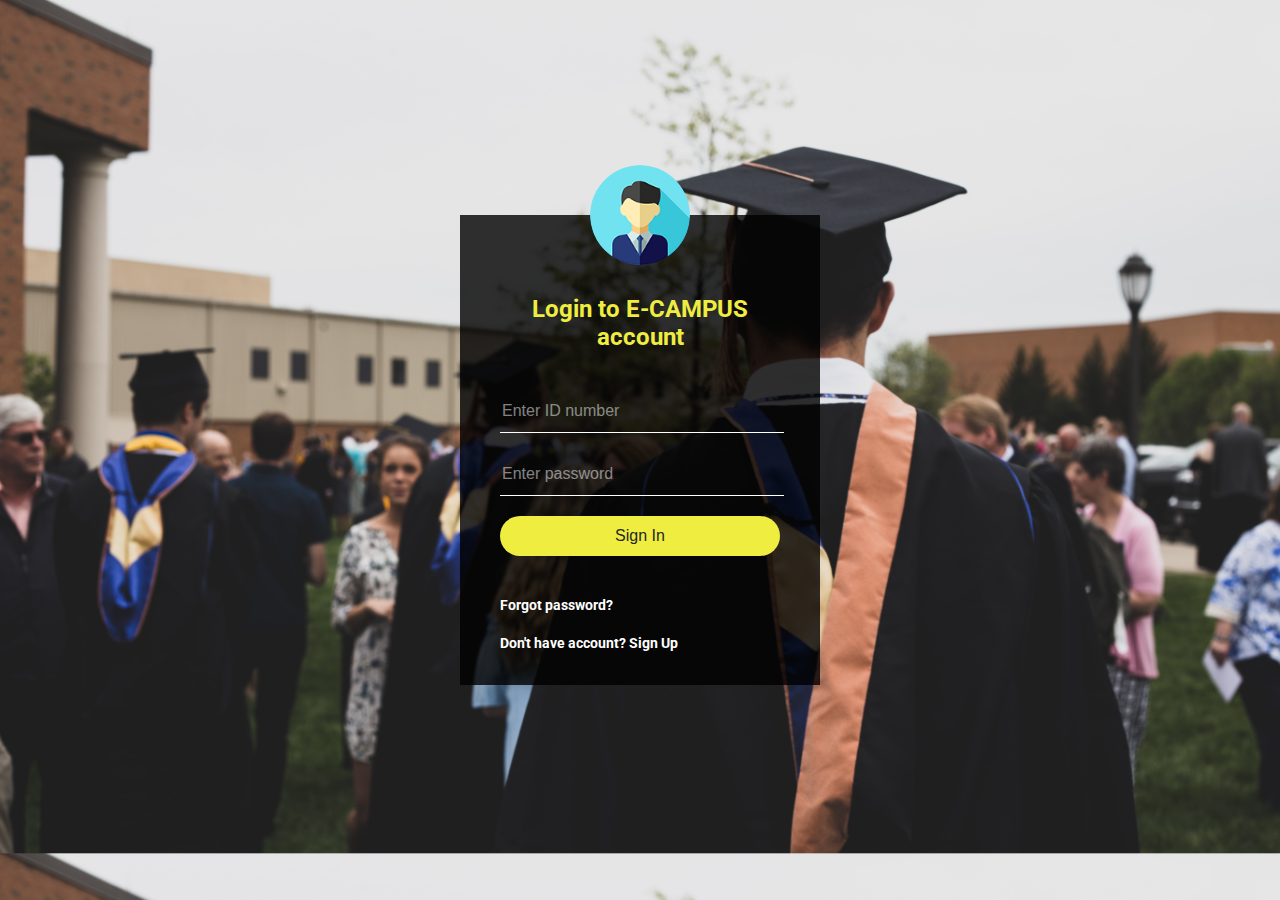
<file: index.html>
<!-- ############################## This code is written by Norhan El-Deeb @2019 ################################### -->
<!DOCTYPE html>
<html lang="en">
<head>
    <meta charset="UTF-8">
    <meta name="viewport" content="width=device-width, initial-scale=1.0">
    <meta http-equiv="X-UA-Compatible" content="ie=edge">
    <!-- Import google fonts -->
    <link href="https://fonts.googleapis.com/css?family=Roboto&display=swap" rel="stylesheet">
    <!-- Import css file  -->
    <link rel="stylesheet" href="main.css">
    <title>University website</title>
</head>
<body>
    <!---------------------------------------------- Login page ------------------------------------------------------->
    <div class="login-box">
        <img src="./images/user.png" class="user">
        <h2>Login to E-CAMPUS account</h2><br>
        <form>
            <input type="text" placeholder="Enter ID number" id="number" pattern="[0-9]{6}" maxlength="6" required>
            <input type="password" placeholder="Enter password" id="pass" required>
            <input type="button" value="Sign In" onclick="check()""/><br>
            <span id="error" style="color: red;"></span>
            <div class="container"><br>
                <a href="forgotpass.html">Forgot password?</a><br><br>
                <a href="sign_up.html">Don't have account? Sign Up</a>
            </div>
        </form>
    </div>


     <!-- Import Javascript file -->
     <script src="index.js"></script>


</body>
</html>
</file>
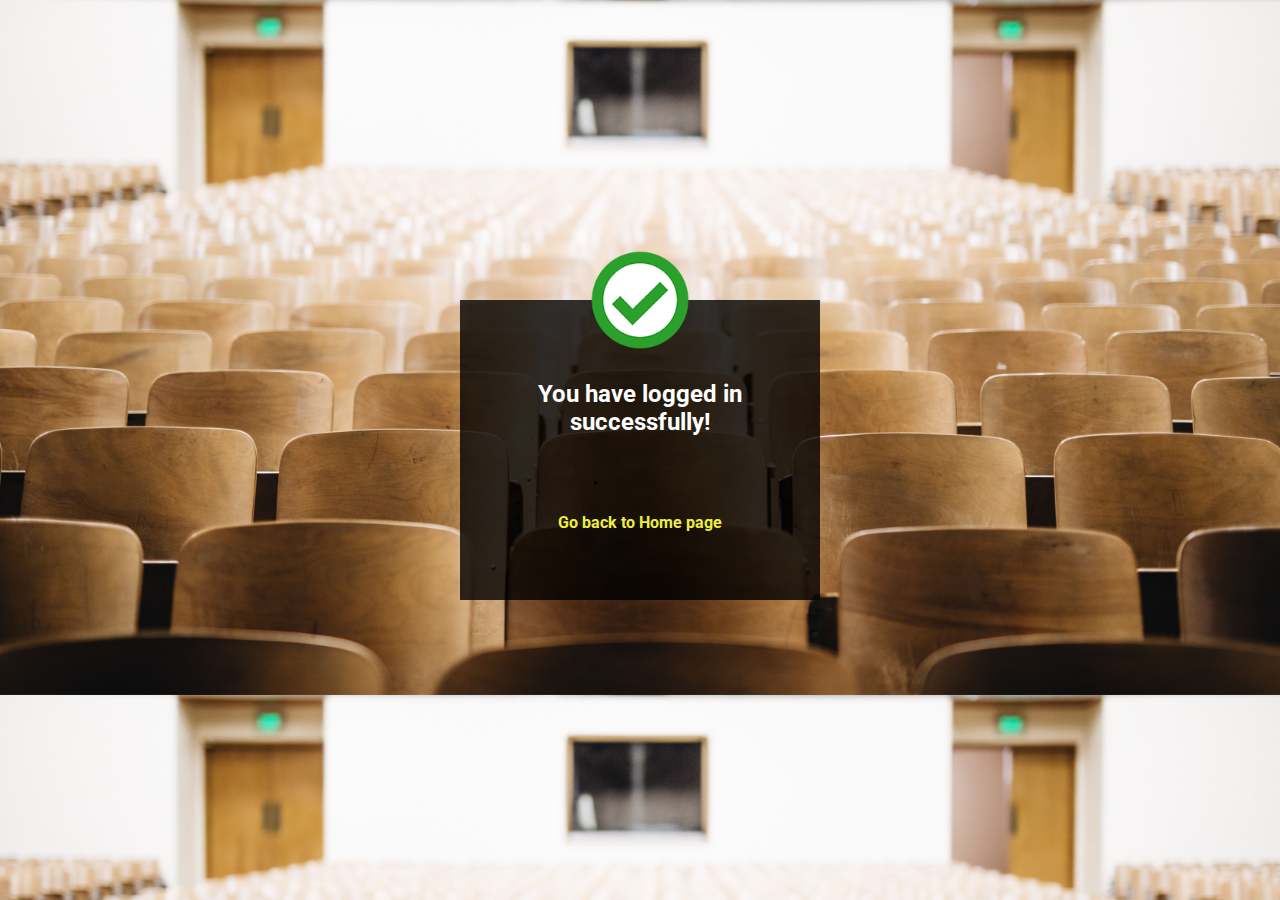
<file: config.html>
<!-- ############################## This code is written by Norhan El-Deeb @2019 ################################### -->
<!DOCTYPE html>
<!DOCTYPE html>
<html lang="en">
<head>
    <meta charset="UTF-8">
    <meta name="viewport" content="width=device-width, initial-scale=1.0">
    <meta http-equiv="X-UA-Compatible" content="ie=edge">
    <!-- Import google fonts -->
    <link href="https://fonts.googleapis.com/css?family=Roboto&display=swap" rel="stylesheet">
    <!-- Import css file  -->
    <link rel="stylesheet" href="config.css">
    <title>University website</title>
</head>
<body>
     <!------------------------------------------- Configuration page --------------------------------------------------->
    <div class="config">
        <form>
            <h2 style="color: #fff">You have logged in successfully!</h2>
            <img src="./images/check.png"><br><br><br>
            <a href="index.html" style="text-decoration: none">Go back to Home page</a>
        </form>
        <br><br>
    </div>
    
</body>
</html>
</file>
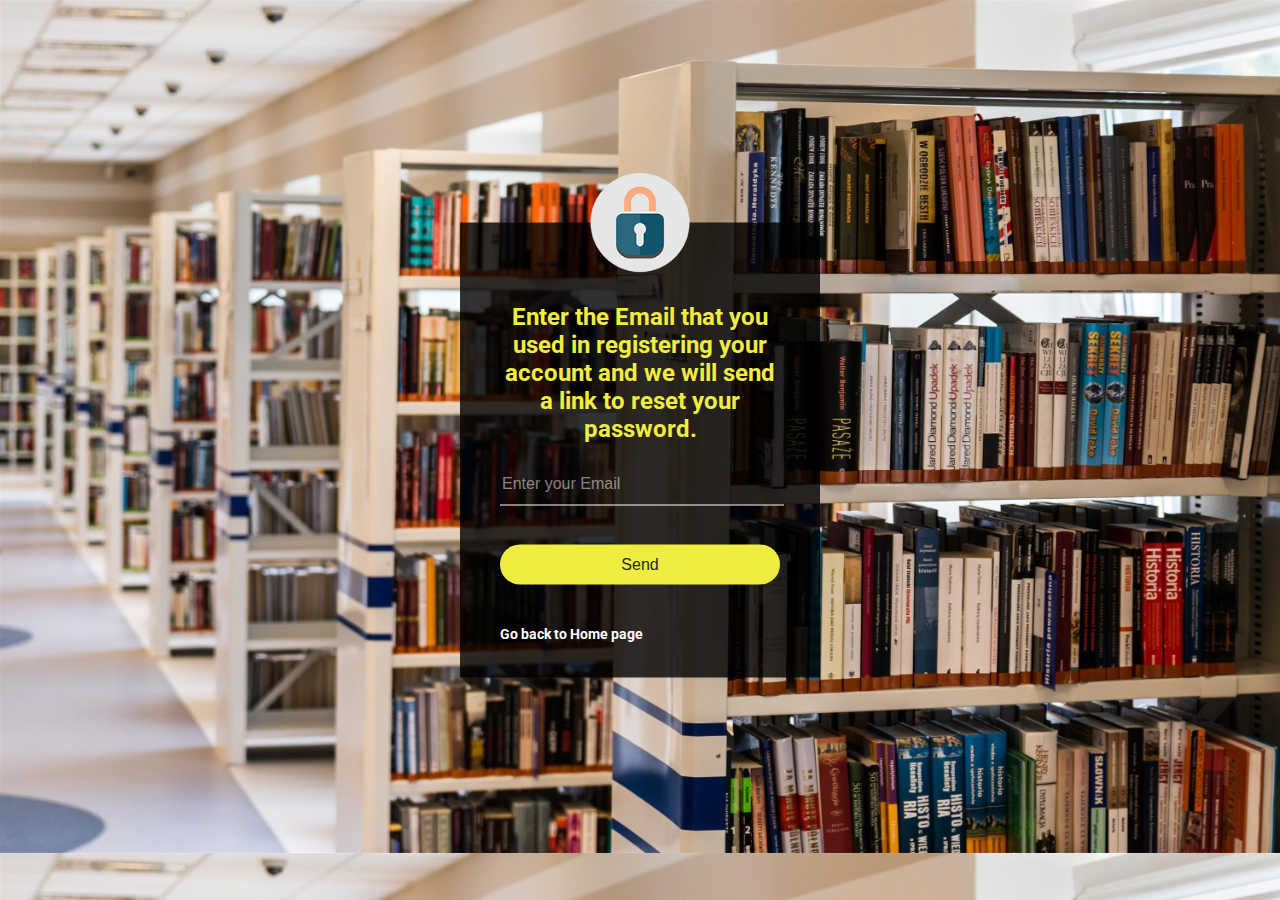
<file: forgotpass.html>
<!-- ############################## This code is written by Norhan El-Deeb @2019 ################################### -->
<!DOCTYPE html>
<html lang="en">
<head>
    <meta charset="UTF-8">
    <meta name="viewport" content="width=device-width, initial-scale=1.0">
    <meta http-equiv="X-UA-Compatible" content="ie=edge">
    <!-- Import google fonts -->
    <link href="https://fonts.googleapis.com/css?family=Roboto&display=swap" rel="stylesheet">
    <!-- Import css file  -->
    <link rel="stylesheet" href="forgotpass.css">
    <title>University website</title>
</head>
<body>
     <!------------------------------------------- Forgot password page ---------------------------------------------->
     <div class="forgotpass-box">
        <img src="./images/fp1.png" class="user">
        <form>
            <h2>Enter the Email that you used in registering your account 
                and we will send a link to reset your password.</h2>
            <input type="email" name="email" id="fill" placeholder="Enter your Email" pattern="[a-z0-9._%+-]+@[a-z0-9.-]+\.[a-z]{2,}$" required/><br/><br/>
            <input type="button" value="Send" onclick="check()"/><br/>
            <span id="error" style="color: red;"></span><br>
            <a href="index.html">Go back to Home page</a><br/><br/>
            <div id="msg">Link has been sent to your email successfully!!</div>
     </div> 
     
     
     <!-- Import Javascript file -->
    <script src="forgotpass.js"></script>


</body>
</html>
</file>
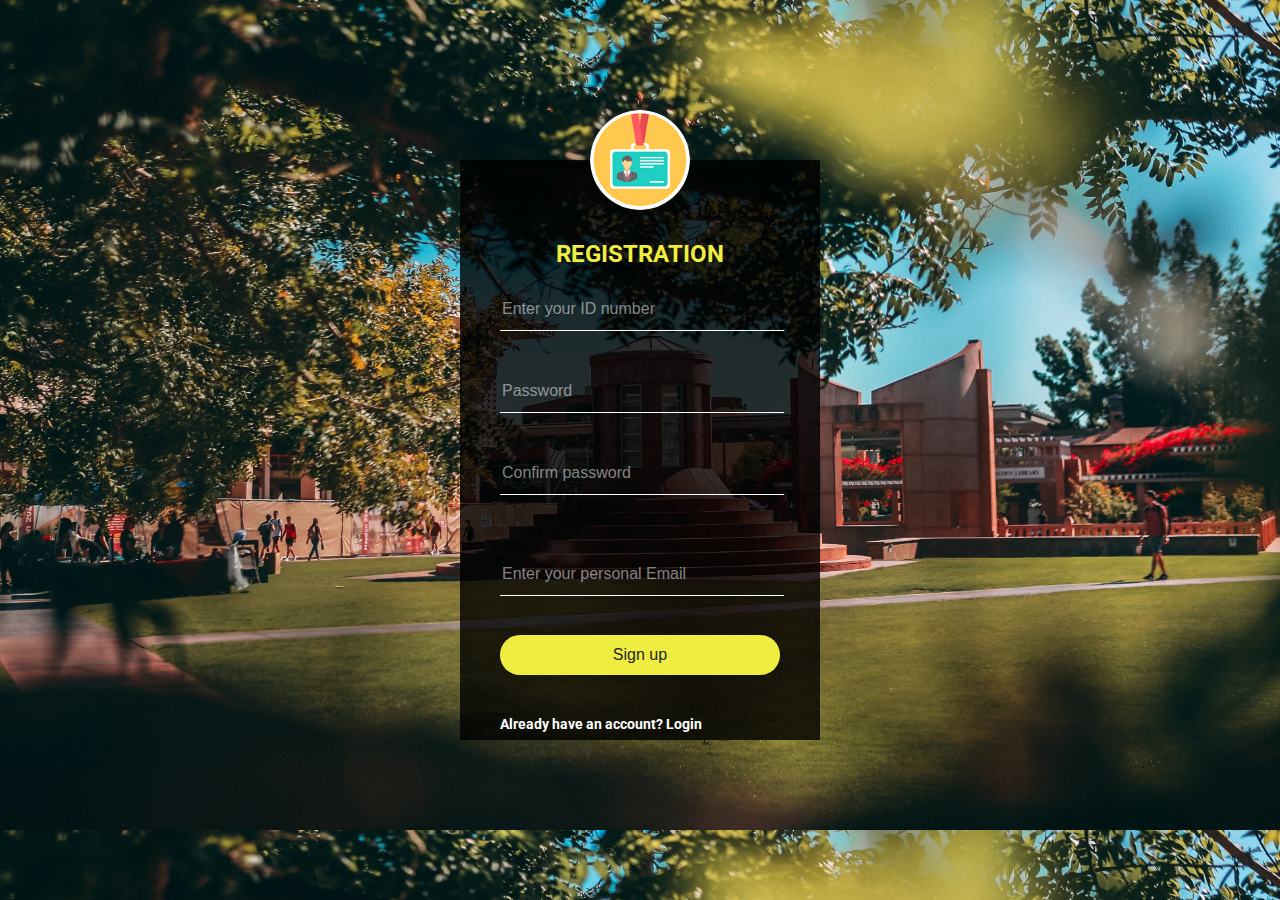
<file: sign_up.html>
<!-- ############################## This code is written by Norhan El-Deeb @2019 ################################### -->
<!DOCTYPE html>
<html lang="en">
<head>
    <meta charset="UTF-8">
    <meta name="viewport" content="width=device-width, initial-scale=1.0">
    <meta http-equiv="X-UA-Compatible" content="ie=edge">
    <!-- Import google fonts -->
    <link href="https://fonts.googleapis.com/css?family=Roboto&display=swap" rel="stylesheet">
    <!-- Import css file  -->
    <link rel="stylesheet" href="sign_up.css">
    <title>University website</title>
    
</head>
<body>
    <!--------------------------------------------- Sign up page ----------------------------------------------------->
    <div class="signup-box">
        <img src="./images/sign-up-icon.png" class="user">
        <div class="sign-up">
            <form>
                <h2>REGISTRATION</h2>
                <input type="text" name="student" id="fill_1" placeholder="Enter your ID number" pattern="[0-9]{6}" maxlength="6" required><br><br>
                <input type="password" name="pass" id="fill_2" placeholder="Password" required><br><br>
                <input type="password" name="pass" id="fill_3" placeholder="Confirm password"required>
                <span id="error_2" style="color: red;"></span><br><br>
                <input type="email" name="email" id="fill_4" placeholder="Enter your personal Email" pattern="[a-z0-9._%+-]+@[a-z0-9.-]+\.[a-z]{2,}$" required><br><br>
                <input type="button" value="Sign up" onclick="check()"><br>
                <span id="error" style="color: red;"></span><br>
                <div id="msg">Congratulations you have Signed up successfully!</div>
                <a href="index.html">Already have an account? Login</a>

            </form>
        </div>
    </div>

    <!-- Import Javascript file -->
    <script src="sign_up.js"></script>


</body>
</html>
</file>
<file: main.css>
/*############################## This code is written by Norhan El-Deeb @2019 ###################################*/

/*---------------------------------------------- Login page style -----------------------------------------------------*/
body{
    margin: 0;
    padding: 0;
    background: url(./images/2.jpg);
    background-size: cover;
    font-family: 'Roboto', sans-serif;
}

.login-box{
    position: absolute;
    top: 50%;
    left: 50%;
    transform: translate(-50%,-50%);
    width: 360px;
    height: 470px;
    padding: 80px 40px;
    box-sizing: border-box;
    background: rgba(0, 0, 0, .8);
}

.user{
    width: 100px;
    height: 100px;
    border-radius: 50%;
    overflow: hidden;
    position: absolute;
    top: calc(-100px/2);
    left: calc(50% - 50px);
}

h2{
    margin: 0;
    padding: 0 0 20px;
    color: #efed40;
    text-align: center;
}

.login-box input{
    width: 100%;
    margin-bottom: 20px; 
}

.login-box input[type="text"],
.login-box input[type="password"]{
    border: none;
    border-bottom: 1px solid #fff;
    background: transparent;
    outline: none;
    height: 40px;
    color: #fff;
    font-size: 16px;
}

::placeholder{
    color: rgb(255, 255, 255,.5)
}

.login-box input[type="button"]{
    border: none;
    outline: none;
    height: 40px;
    color: #262626;
    font-size: 16px;
    background: #efed40;
    cursor: pointer;
    border-radius: 20px;
}

.login-box input[type="button"]:hover{
    background: #058E3F;
    color: #fff;
}

.login-box a{
    color: #fff;
    font-size: 14px;
    font-weight: bold;
    text-decoration: none;
}

.login-box a:hover{
    color: #efed40;
}
</file>
<file: config.css>
/*############################## This code is written by Norhan El-Deeb @2019 ###################################*/

/*------------------------------------------ Configuration page style -----------------------------------------------*/
body{
    margin: 0;
    padding: 0;
    background: url(./images/3.jpg);
    background-size: cover;
    font-family: 'Roboto', sans-serif;
}

a{
    color: #efed40;
    padding: 58px;
    font-weight: bold;
}

a:hover{
    color: red;
}

.config{
    position: absolute;
    top: 50%;
    left: 50%;
    transform: translate(-50%,-50%);
    width: 360px;
    height: 300px;
    padding: 80px 40px;
    box-sizing: border-box;
    background: rgba(0, 0, 0, .8);
}

img{
    width: 100px;
    height: 100px;
    border-radius: 50%;
    overflow: hidden;
    position: absolute;
    top: calc(-100px/2);
    left: calc(50% - 50px);
}

h2{
    margin: 0;
    padding: 0 0 20px;
    text-align: center;
}
</file>
<file: forgotpass.css>
/*############################## This code is written by Norhan El-Deeb @2019 ###################################*/

/*----------------------------------------- Forgot Password page style -----------------------------------------------*/
body{
    margin: 0;
    padding: 0;
    background: url(./images/4.jpg);
    background-size: cover;
    font-family: 'Roboto', sans-serif;
}

.forgotpass-box{
    position: absolute;
    top: 50%;
    left: 50%;
    transform: translate(-50%,-50%);
    width: 360px;
    height: 455px;
    padding: 80px 40px;
    box-sizing: border-box;
    background: rgba(0, 0, 0, .8);
}

.user{
    width: 100px;
    height: 100px;
    border-radius: 50%;
    overflow: hidden;
    position: absolute;
    top: calc(-100px/2);
    left: calc(50% - 50px);
}

h2{
    margin: 0;
    padding: 0 0 20px;
    color: #efed40;
    text-align: center;
}

.forgotpass-box input{
    width: 100%;
    margin-bottom: 20px; 
}

.forgotpass-box input[type="email"]{
    border: none;
    border-bottom: 1px solid #fff;
    background: transparent;
    outline: none;
    height: 40px;
    color: #fff;
    font-size: 16px;
}

::placeholder{
    color: rgb(255, 255, 255,.5)
}

.forgotpass-box input[type="button"]{
    border: none;
    outline: none;
    height: 40px;
    color: #262626;
    font-size: 16px;
    background: #efed40;
    cursor: pointer;
    border-radius: 20px;
}

.forgotpass-box input[type="button"]:hover{
    background: #058E3F;
    color: #fff;
}

.forgotpass-box a{
    color: #fff;
    font-size: 14px;
    font-weight: bold;
    text-decoration: none;
}

.forgotpass-box a:hover{
    color: red;
}

/*--------------------------------------- The Keyframes for the popup message style ----------------------------------*/
#msg {
    visibility: hidden;
    min-width: 290px;
    background-color: #efed40;
    color:  #262626;
    text-align: center;
    border-radius: 2px;
    padding: 16px;
    position: absolute;
    z-index: 1;
    right: 30px;
    top: 30px;
    font-size: 17px;
    margin-right:30px;
}

#msg.show {
    visibility: visible;
    -webkit-animation: fadein 0.5s, fadeout 0.5s 2.5s;
    animation: fadein 0.5s, fadeout 0.5s 2.5s;
}

@-webkit-keyframes fadein {
    from {top: 0; opacity: 0;} 
    to {top: 30px; opacity: 1;}
}

@keyframes fadein {
    from {top: 0; opacity: 0;}
    to {top: 30px; opacity: 1;}
}

@-webkit-keyframes fadeout {
    from {top: 30px; opacity: 1;} 
    to {top: 0; opacity: 0;}
}

@keyframes fadeout {
    from {top: 30px; opacity: 1;}
    to {top: 0; opacity: 0;}
}
</file>
<file: sign_up.css>
/*############################## This code is written by Norhan El-Deeb @2019 ###################################*/

/*---------------------------------------------- Sign up page style ---------------------------------------------------*/
body{
    margin: 0;
    padding: 0;
    background: url(./images/1.jpg);
    background-size: cover;
    font-family: 'Roboto', sans-serif;
}

.signup-box{
    position: absolute;
    top: 50%;
    left: 50%;
    transform: translate(-50%,-50%);
    width: 360px;
    height: 580px;
    padding: 80px 40px;
    box-sizing: border-box;
    background: rgba(0, 0, 0, .8);
}

.user{
    width: 100px;
    height: 100px;
    border-radius: 50%;
    overflow: hidden;
    position: absolute;
    top: calc(-100px/2);
    left: calc(50% - 50px);
}

h2{
    margin: 0;
    padding: 0 0 20px;
    color: #efed40;
    text-align: center;
}

.signup-box input{
    width: 100%;
    margin-bottom: 20px; 
}

.signup-box input[type="text"],
.signup-box input[type="password"],
.signup-box input[type="email"]{
    border: none;
    border-bottom: 1px solid #fff;
    background: transparent;
    outline: none;
    height: 40px;
    color: #fff;
    font-size: 16px;
}

::placeholder{
    color: rgb(255, 255, 255,.5)
}

.signup-box input[type="button"]{
    border: none;
    outline: none;
    height: 40px;
    color: #262626;
    font-size: 16px;
    background: #efed40;
    cursor: pointer;
    border-radius: 20px;
}

.signup-box input[type="button"]:hover{
    background: #058E3F;
    color: #fff;
}

.signup-box a{
    color: #fff;
    font-size: 14px;
    font-weight: bold;
    text-decoration: none;
}

.signup-box a:hover{
    color: #efed40;
}


/*--------------------------------------- The Keyframes for the popup message style ----------------------------------*/
#msg {
    visibility: hidden;
    min-width: 290px;
    background-color: #efed40;
    color:  #262626;
    text-align: center;
    border-radius: 2px;
    padding: 16px;
    position: absolute;
    z-index: 1;
    right: 30px;
    top: 30px;
    font-size: 17px;
    margin-right:30px;
}

#msg.show {
    visibility: visible;
    -webkit-animation: fadein 0.5s, fadeout 0.5s 2.5s;
    animation: fadein 0.5s, fadeout 0.5s 2.5s;
}

@-webkit-keyframes fadein {
    from {top: 0; opacity: 0;} 
    to {top: 30px; opacity: 1;}
}

@keyframes fadein {
    from {top: 0; opacity: 0;}
    to {top: 30px; opacity: 1;}
}

@-webkit-keyframes fadeout {
    from {top: 30px; opacity: 1;} 
    to {top: 0; opacity: 0;}
}

@keyframes fadeout {
    from {top: 30px; opacity: 1;}
    to {top: 0; opacity: 0;}
}
</file>
